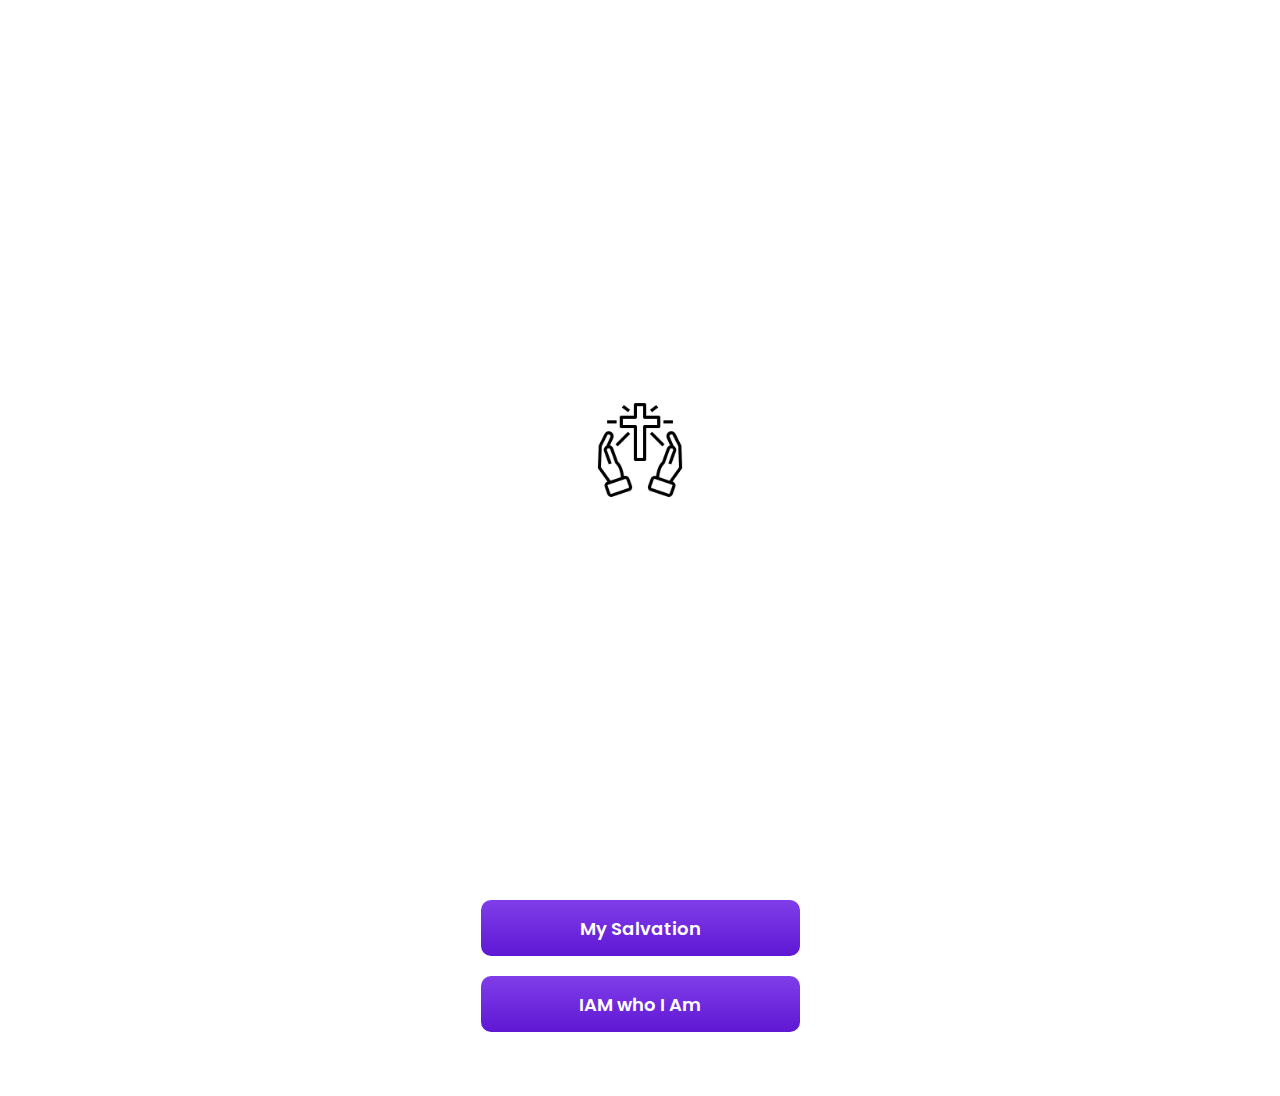
<file: index.html>
<!DOCTYPE html>
<html lang="en">
<head>
    <meta charset="UTF-8">
    <meta name="viewport" content="width=device-width, initial-scale=1.0">
    <title>One God</title>
    <link rel="icon" type="image/x-icon" href="icons/cross.png">
    <link rel="stylesheet" href="styles.css">
<body>
    <div class="preloader">
        <img src="icons/christianism.png">
    </div>
    <a href="msg.html">
        <div class="mail">
            <div class="email">Send Your Enquiry</div>
        </div>
    </a>
    <!-- Login Page Start -->
    <div class="outbox">
        <div class="loginbox">
            <a href="Iam.html"><button type="button">I Am</button></a>
            <a href="1standlast.html"><button type="button">1st & Last</button></a>
            <a href="I&fatherwithu.html"><button type="button">I/Father With U </button></a>
            <a href="Beforeworldexist.html"><button type="button">Before World Exists</button></a>
            <a href="eternal-life.html"><button type="button">Eternal Life</button></a>
            <a href="overcome.html"><button type="button">Overcome</button></a>
            <a href="resurrection.html"><button type="button">Resurrection</button></a>
            <a href="sonofgod.html"><button type="button">Son Of God</button></a>
            <a href="godsfinalword.html"><button type="button">God’s Final Word</button></a>
            <a href="gotblessingfrommyfather.html"><button type="button">Bless by Father</button></a>
            <a href="Adamvsjesus.html"><button type="button">Adam And Jesus</button></a>
            <a href="mysalvation.html"><button type="button">My Salvation</button></a>
            <a href="iamwhoiam.html"><button type="button">IAM who I Am</button></a>
        </div>
    </div>
    <!-- Login Page End -->
<script src="script.js"></script>
</body>
</html>
</file>
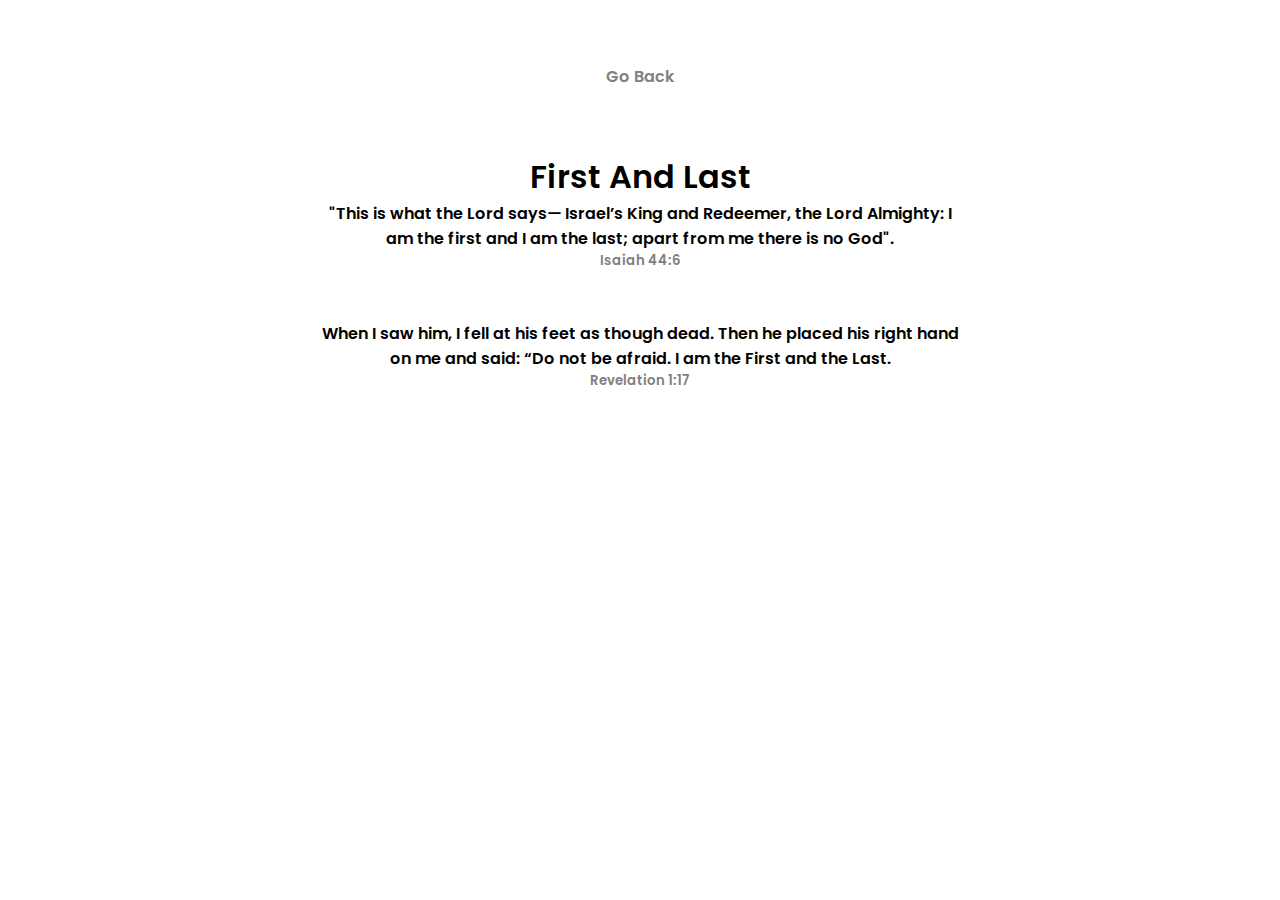
<file: 1standlast.html>
<!DOCTYPE html>
<html lang="en">
<head>
    <meta charset="UTF-8">
    <meta name="viewport" content="width=device-width, initial-scale=1.0">
    <title>One God</title>
    <link rel="icon" type="image/x-icon" href="icons/cross.png">
    <link rel="stylesheet" href="styles.css">
</head>
<body>
    <div class="back"><a href="index.html">Go Back</a></div>
    <div class="contents">
        <h1>First And Last</h1>
        <p>"This is what the Lord says—
            Israel’s King and Redeemer, the Lord Almighty:
        I am the first and I am the last;
            apart from me there is no God".</p>
        <h5>Isaiah 44:6</h5><br><br>
        <p>When I saw him, I fell at his feet as though dead. Then he placed his right hand on me and said: “Do not be afraid. I am the First and the Last.</p>
        <h5>Revelation 1:17</h5>
    </div>
</body>
</html>
</file>
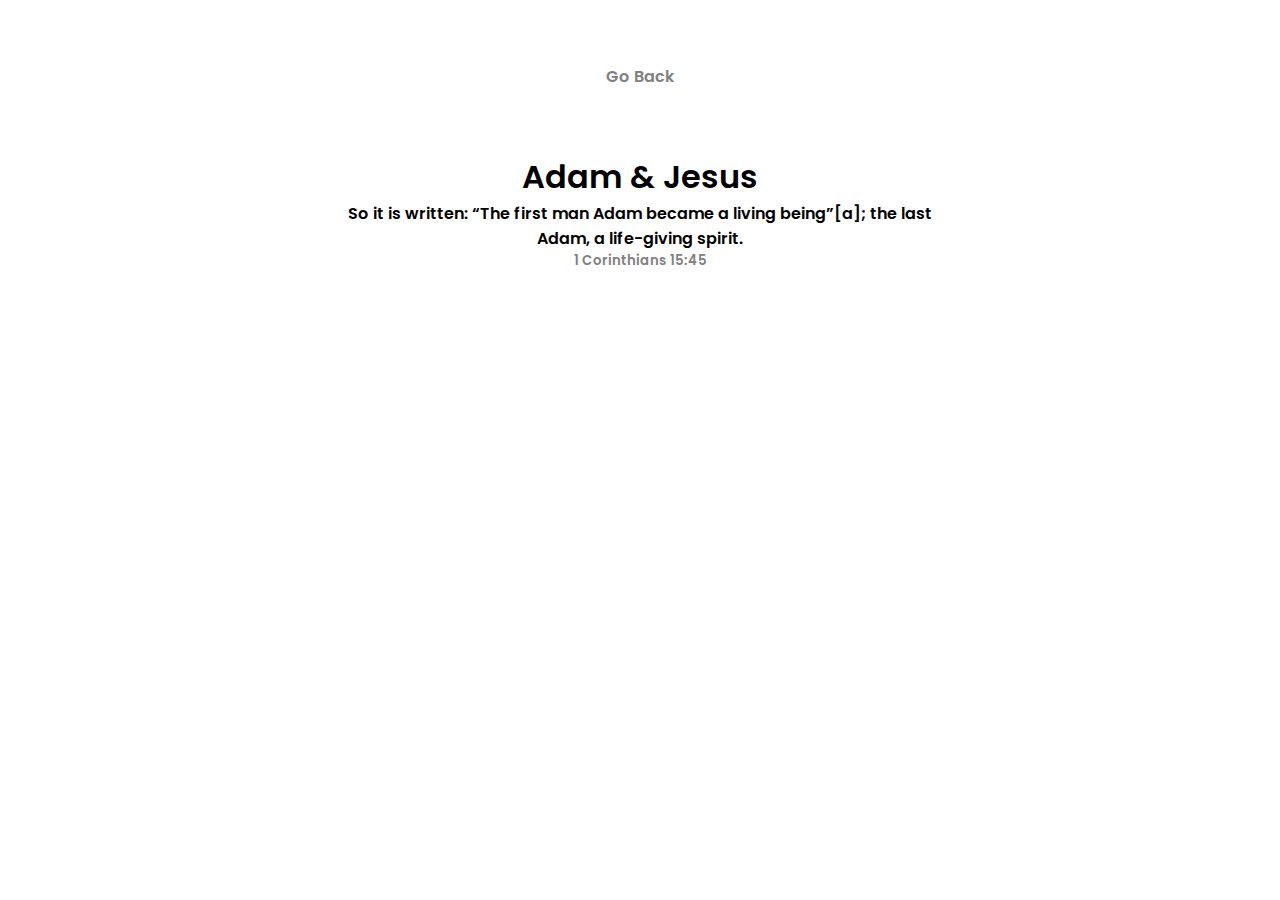
<file: Adamvsjesus.html>
<!DOCTYPE html>
<html lang="en">
<head>
    <meta charset="UTF-8">
    <meta name="viewport" content="width=device-width, initial-scale=1.0">
    <title>One God</title>
    <link rel="icon" type="image/x-icon" href="icons/cross.png">
    <link rel="stylesheet" href="styles.css">
</head>
<body>
    <div class="back"><a href="index.html">Go Back</a></div>
    <div class="contents">
        <h1>Adam & Jesus</h1>
        <p>So it is written: “The first man Adam became a living being”[a]; the last Adam, a life-giving spirit.</p>
        <h5>1 Corinthians 15:45</h5>
    </div>
</body>
</html>
</file>
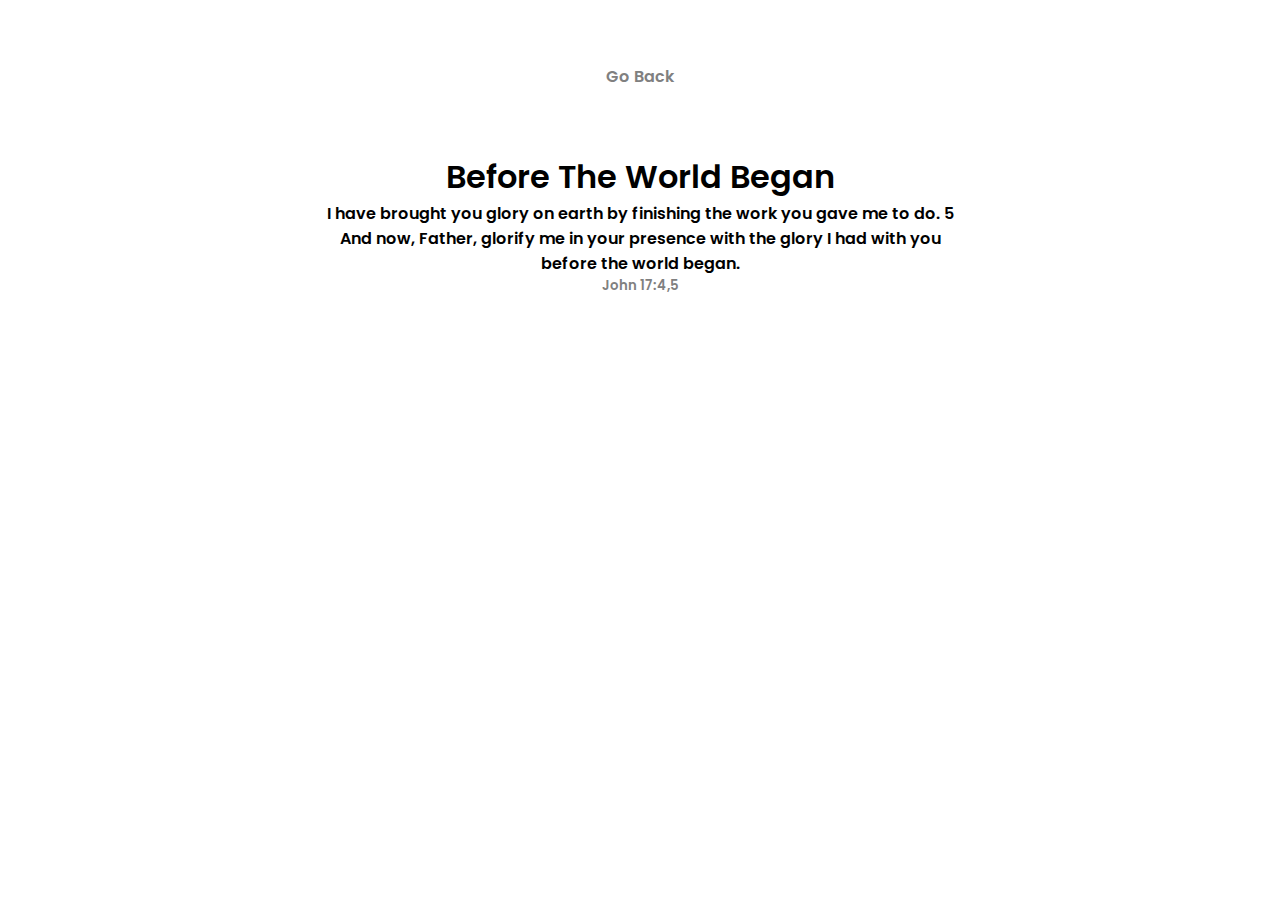
<file: Beforeworldexist.html>
<!DOCTYPE html>
<html lang="en">
<head>
    <meta charset="UTF-8">
    <meta name="viewport" content="width=device-width, initial-scale=1.0">
    <title>One God</title>
    <link rel="icon" type="image/x-icon" href="icons/cross.png">
    <link rel="stylesheet" href="styles.css">
</head>
<body>
    <div class="back"><a href="index.html">Go Back</a></div>
    <div class="contents">
        <h1>Before The World Began</h1>
        <p>I have brought you glory on earth by finishing the work you gave me to do. 5 And now, Father, glorify me in your presence with the glory I had with you before the world began.</p>
        <h5>John 17:4,5</h5>
    </div>
</body>
</html>
</file>
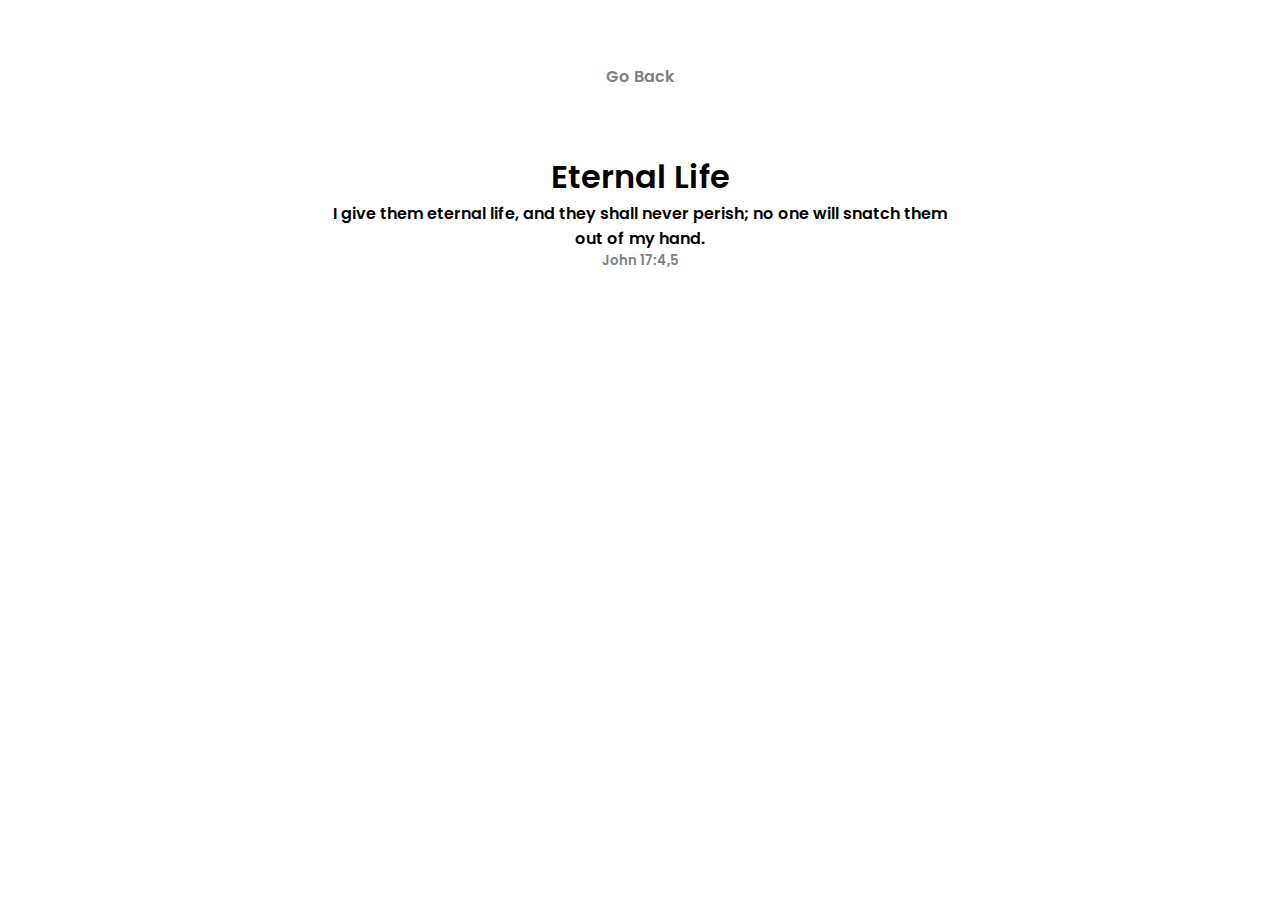
<file: eternal-life.html>
<!DOCTYPE html>
<html lang="en">
<head>
    <meta charset="UTF-8">
    <meta name="viewport" content="width=device-width, initial-scale=1.0">
    <title>One God</title>
    <link rel="icon" type="image/x-icon" href="icons/cross.png">
    <link rel="stylesheet" href="styles.css">
</head>
<body>
    <div class="back"><a href="index.html">Go Back</a></div>
    <div class="contents">
        <h1>Eternal Life</h1>
        <p>I give them eternal life, and they shall never perish; no one will snatch them out of my hand.</p>
        <h5>John 17:4,5</h5>
    </div>
</body>
</html>
</file>
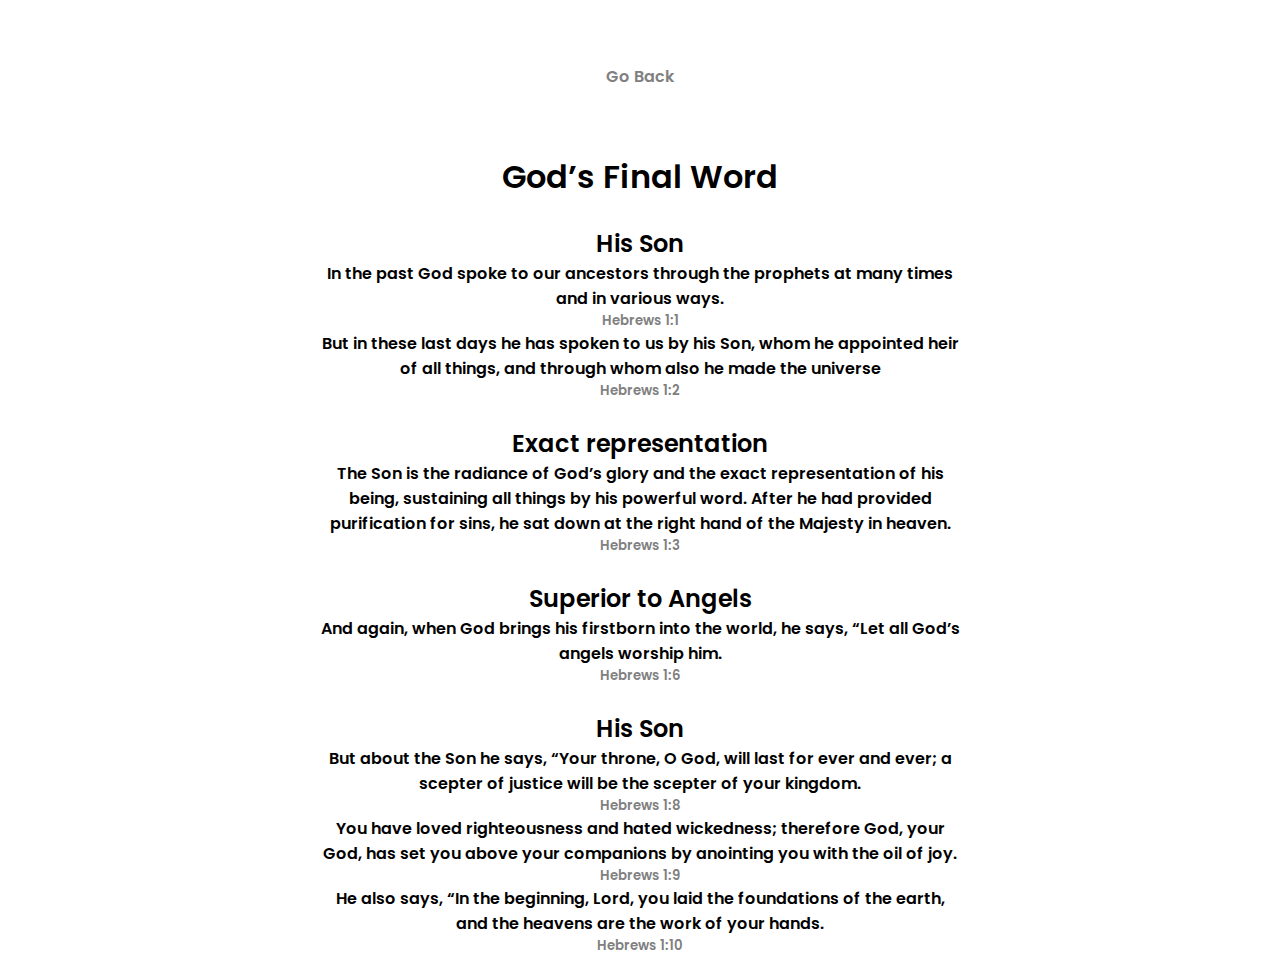
<file: godsfinalword.html>
<!DOCTYPE html>
<html lang="en">
<head>
    <meta charset="UTF-8">
    <meta name="viewport" content="width=device-width, initial-scale=1.0">
    <title>One God</title>
    <link rel="icon" type="image/x-icon" href="icons/cross.png">
    <link rel="stylesheet" href="styles.css">
</head>
<body>
    <div class="back"><a href="index.html">Go Back</a></div>
    <div class="contents">
        <h1>God’s Final Word</h1><br>
        <h2>His Son</h2>
        <p>In the past God spoke to our ancestors through the prophets at many times and in various ways.</p>
        <h5>Hebrews 1:1</h5>
        <p> But in these last days he has spoken to us by his Son, whom he appointed heir of all things, and through whom also he made the universe</p>
        <h5>Hebrews 1:2</h5><br>

        <h2>Exact representation</h2>
        <p>The Son is the radiance of God’s glory and the exact representation of his being, sustaining all things by his powerful word. After he had provided purification for sins, he sat down at the right hand of the Majesty in heaven.</p>
        <h5>Hebrews 1:3</h5><br>

        <h2>Superior to Angels</h2>
        <p>And again, when God brings his firstborn into the world, he says, “Let all God’s angels worship him.</p>
        <h5>Hebrews 1:6</h5><br>

        <h2>His Son</h2>
        <p>But about the Son he says, “Your throne, O God, will last for ever and ever; a scepter of justice will be the scepter of your kingdom.</p>
        <h5>Hebrews 1:8</h5>
        <p>You have loved righteousness and hated wickedness; therefore God, your God, has set you above your companions by anointing you with the oil of joy.</p>
        <h5>Hebrews 1:9</h5>
        <p>He also says, “In the beginning, Lord, you laid the foundations of the earth, and the heavens are the work of your hands.</p>
        <h5>Hebrews 1:10</h5>


    </div>
</body>
</html>
</file>
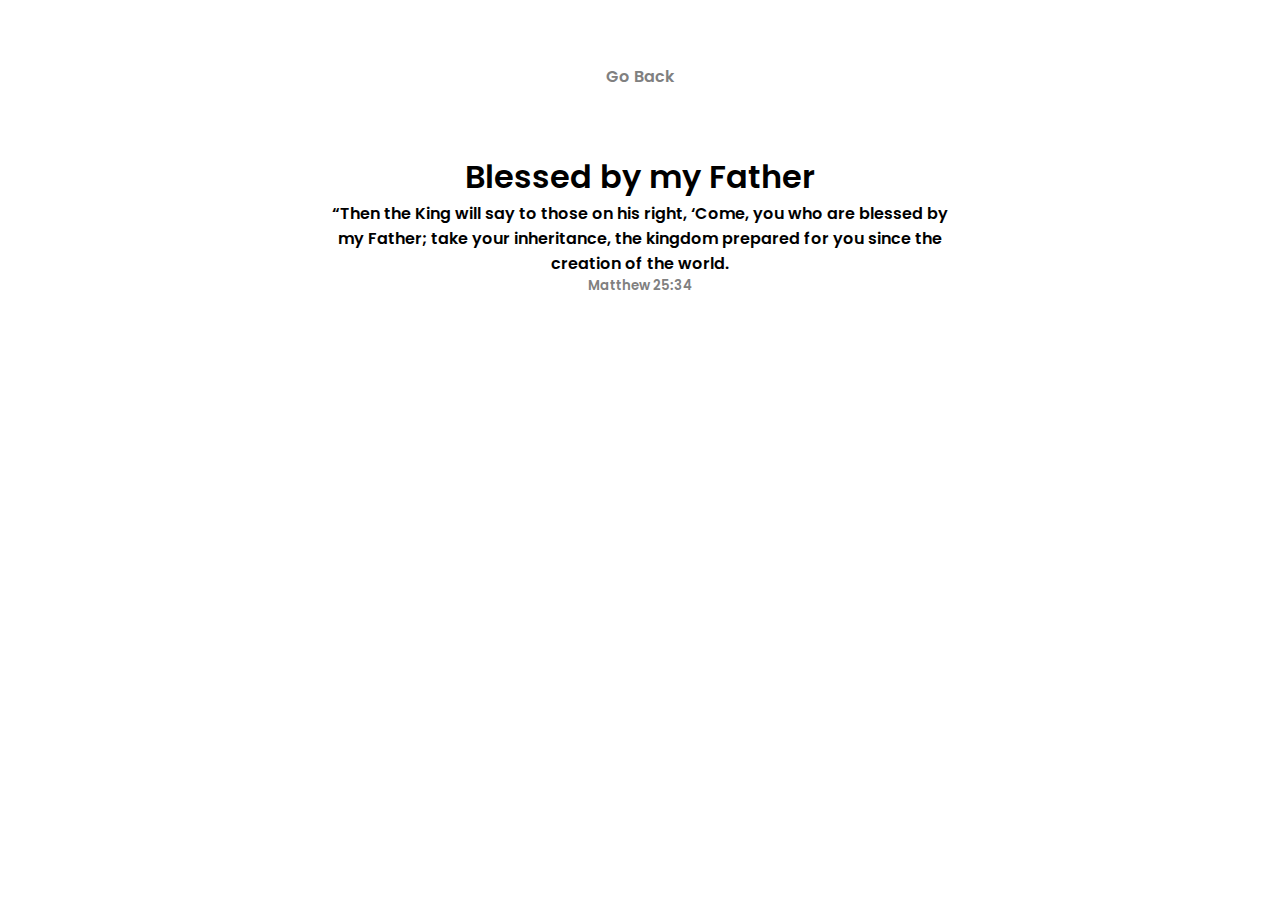
<file: gotblessingfrommyfather.html>
<!DOCTYPE html>
<html lang="en">
<head>
    <meta charset="UTF-8">
    <meta name="viewport" content="width=device-width, initial-scale=1.0">
    <title>One God</title>
    <link rel="icon" type="image/x-icon" href="icons/cross.png">
    <link rel="stylesheet" href="styles.css">
</head>
<body>
    <div class="back"><a href="index.html">Go Back</a></div>
    <div class="contents">
        <h1>Blessed by my Father</h1>
        <p>“Then the King will say to those on his right, ‘Come, you who are blessed by my Father; take your inheritance, the kingdom prepared for you since the creation of the world.</p>
        <h5>Matthew 25:34</h5>
    </div>
</body>
</html>
</file>
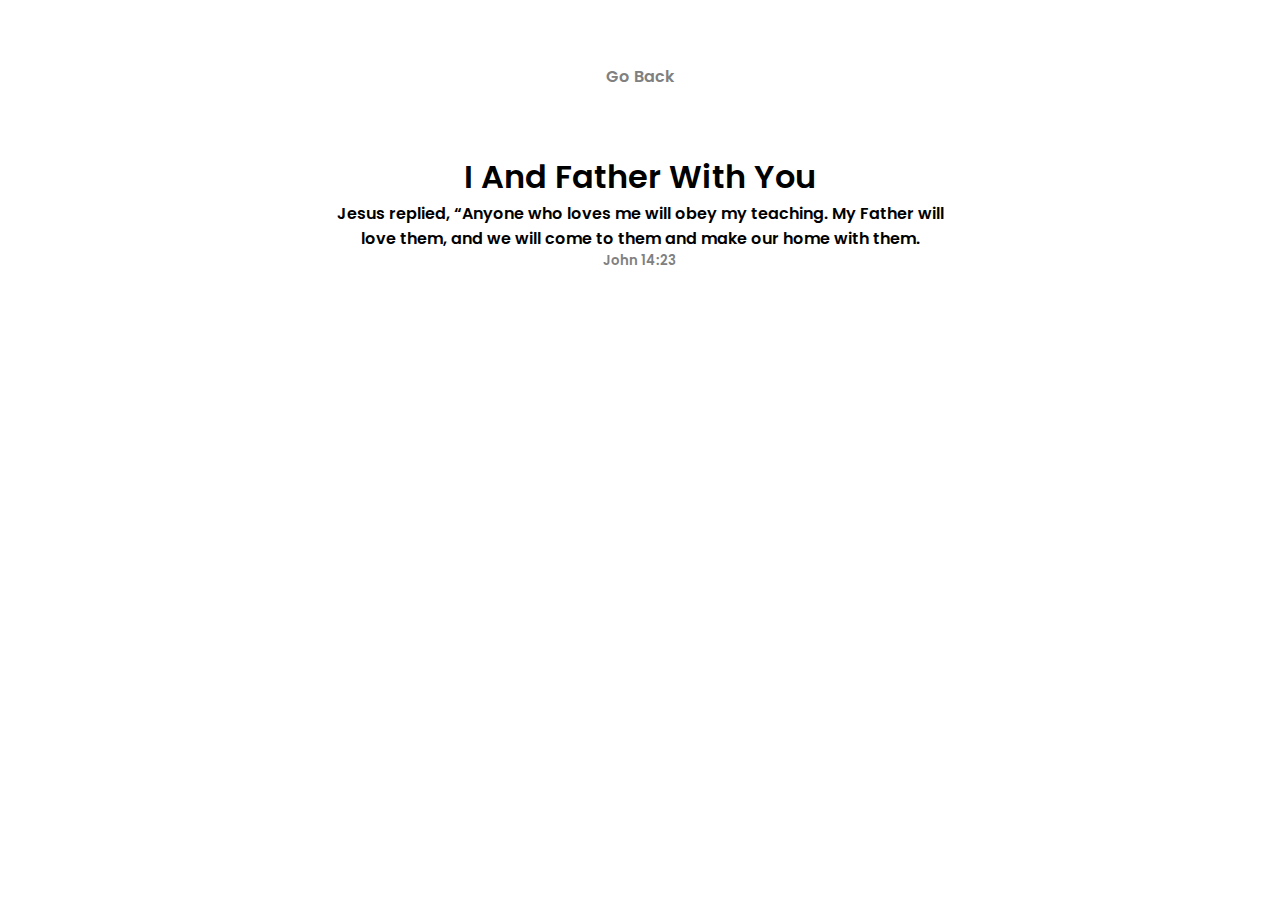
<file: I&fatherwithu.html>
<!DOCTYPE html>
<html lang="en">
<head>
    <meta charset="UTF-8">
    <meta name="viewport" content="width=device-width, initial-scale=1.0">
    <title>One God</title>
    <link rel="icon" type="image/x-icon" href="icons/cross.png">
    <link rel="stylesheet" href="styles.css">
</head>
<body>
    <div class="back"><a href="index.html">Go Back</a></div>
    <div class="contents">
        <h1>I And Father With You</h1>
        <p>Jesus replied, “Anyone who loves me will obey my teaching. My Father will love them, and we will come to them and make our home with them.</p>
        <h5>John 14:23</h5>
    </div>
</body>
</html>
</file>
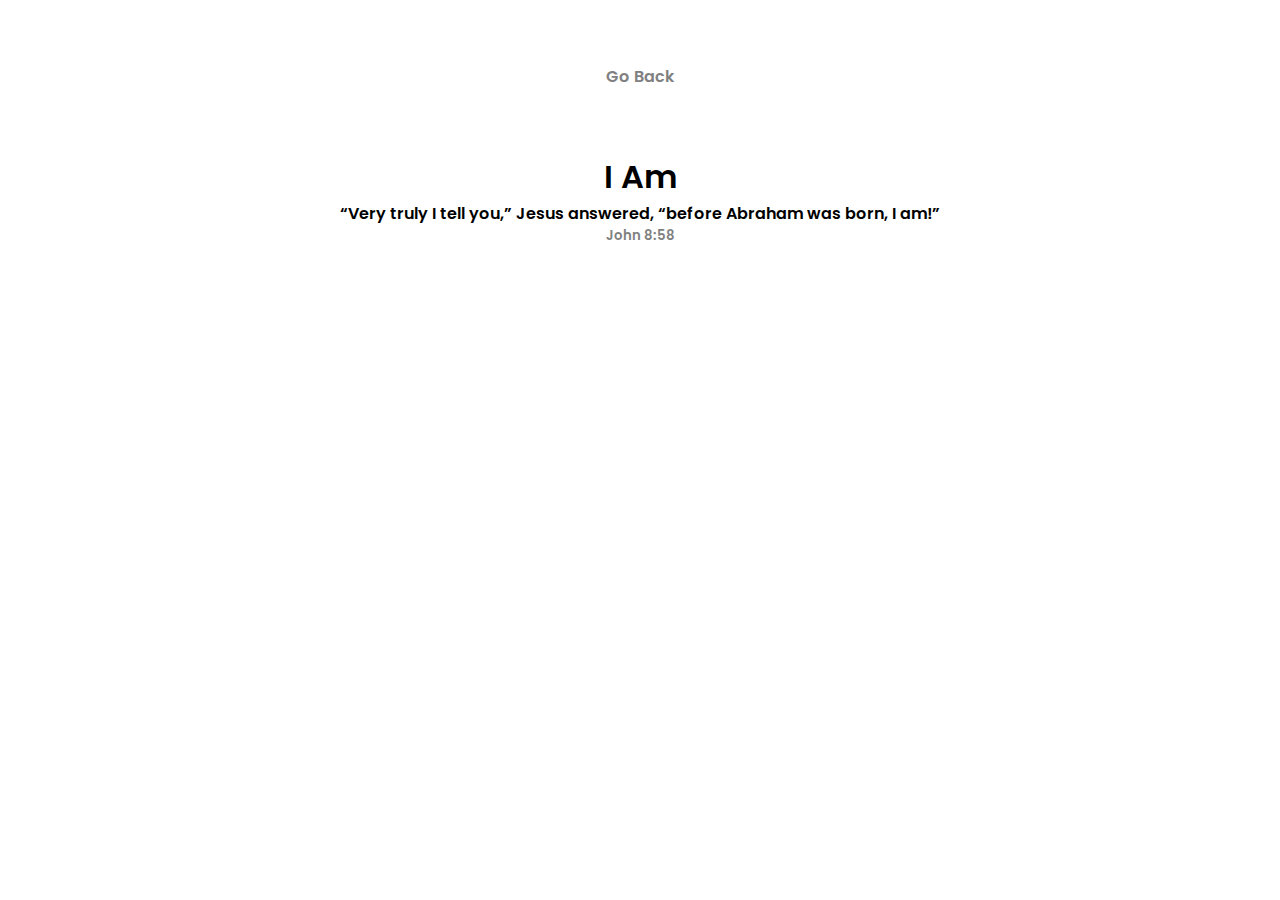
<file: Iam.html>
<!DOCTYPE html>
<html lang="en">
<head>
    <meta charset="UTF-8">
    <meta name="viewport" content="width=device-width, initial-scale=1.0">
    <title>One God</title>
    <link rel="icon" type="image/x-icon" href="icons/cross.png">
    <link rel="stylesheet" href="styles.css">
</head>
<body>
    <div class="back"><a href="index.html">Go Back</a></div>
    <div class="contents">
        <h1>I Am</h1>
        <p>“Very truly I tell you,” Jesus answered, “before Abraham was born, I am!”</p>
        <h5>John 8:58</h5>
    </div>
</body>
</html>
</file>
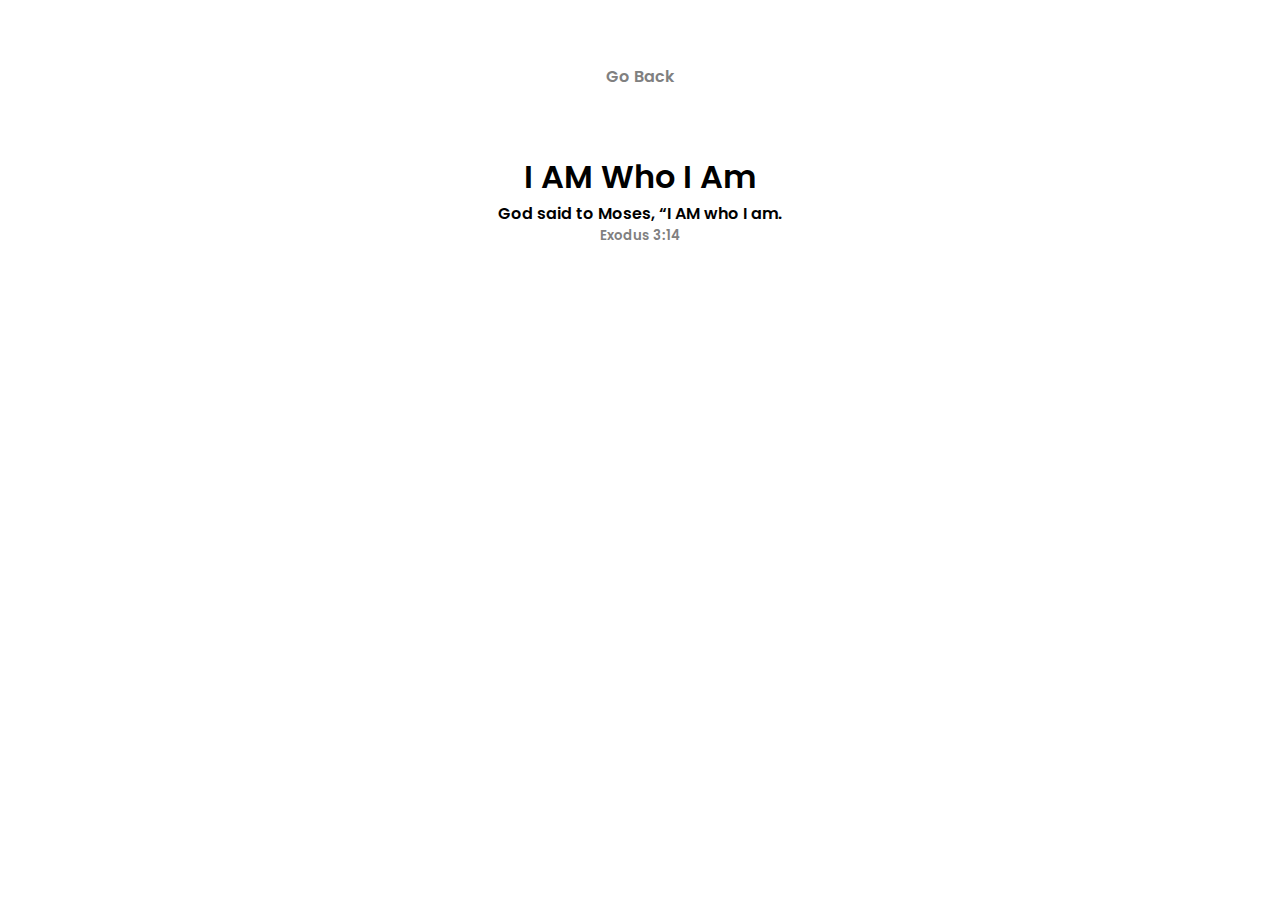
<file: iamwhoiam.html>
<!DOCTYPE html>
<html lang="en">
<head>
    <meta charset="UTF-8">
    <meta name="viewport" content="width=device-width, initial-scale=1.0">
    <title>One God</title>
    <link rel="icon" type="image/x-icon" href="icons/cross.png">
    <link rel="stylesheet" href="styles.css">
</head>
<body>
    <div class="back"><a href="index.html">Go Back</a></div>
    <div class="contents">
        <h1>I AM Who I Am</h1>
        <p>God said to Moses, “I AM who I am.</p>
        <h5>Exodus 3:14</h5>
    </div>
</body>
</html>
</file>
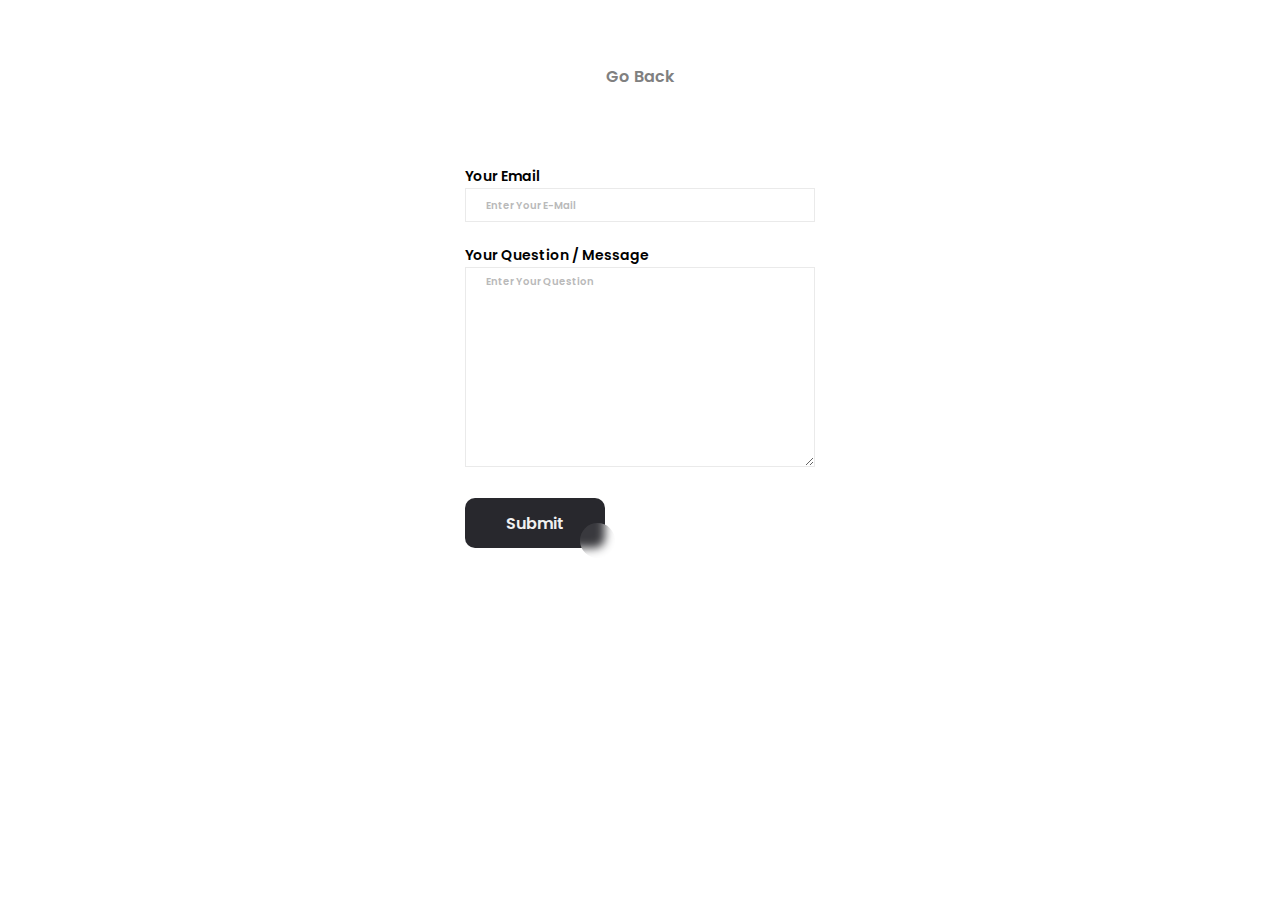
<file: msg.html>
<!DOCTYPE html>
<html lang="en">
<head>
    <meta charset="UTF-8">
    <meta name="viewport" content="width=device-width, initial-scale=1.0">
    <title>Truth</title>
    <link rel="icon" type="image/x-icon" href="icons/cross.png">
    <link rel="stylesheet" href="styles.css">
</head>
<body>
    <div class="back"><a href="index.html">Go Back</a></div>
    <div class="msgform">
    <form action="https://formspree.io/f/mrgvnvdo" method="post">
        <div>
        <label for="email">Your Email</label><br>
        <input name="email" id="email" autocomplete="off" type="text" placeholder="Enter Your E-Mail"></div>
        <div>
        <label for="message">Your Question / Message</label><br>
        <textarea name="text" id="textarea" placeholder="Enter Your Question"></textarea>
        </div>
        <button class="Submit" role="button">Submit</button>
    </form>
    </div>







    <script>
                window.onbeforeunload = () => {
        for(const form of document.getElementsByTagName('form')) {
            form.reset();
        }
        }
    </script>
</body>
</html>
</file>
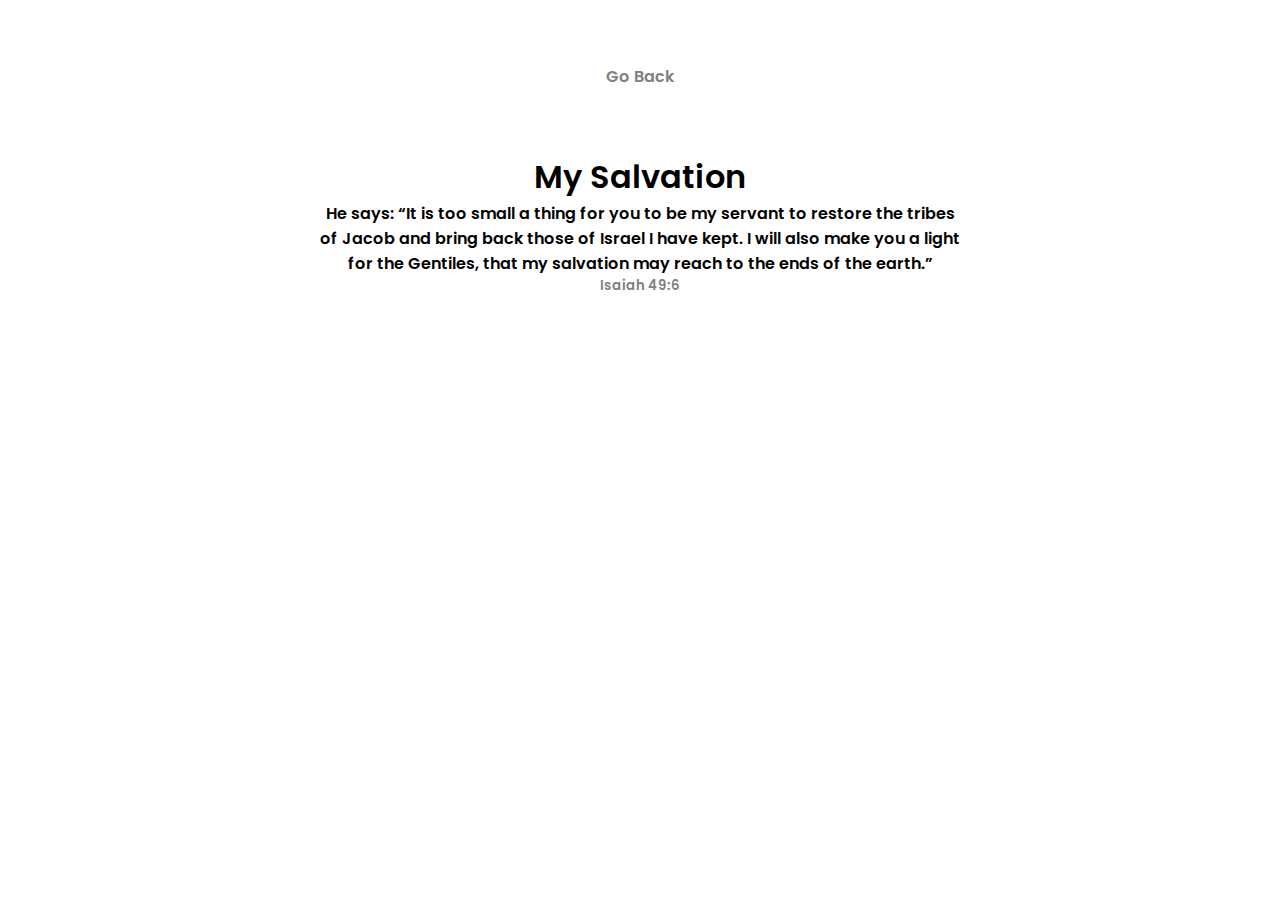
<file: mysalvation.html>
<!DOCTYPE html>
<html lang="en">
<head>
    <meta charset="UTF-8">
    <meta name="viewport" content="width=device-width, initial-scale=1.0">
    <title>One God</title>
    <link rel="icon" type="image/x-icon" href="icons/cross.png">
    <link rel="stylesheet" href="styles.css">
</head>
<body>
    <div class="back"><a href="index.html">Go Back</a></div>
    <div class="contents">
        <h1>My Salvation</h1>
        <p>He says: “It is too small a thing for you to be my servant to restore the tribes of Jacob and bring back those of Israel I have kept. I will also make you a light for the Gentiles, that my salvation may reach to the ends of the earth.”</p>
        <h5>Isaiah 49:6</h5>
    </div>
</body>
</html>
</file>
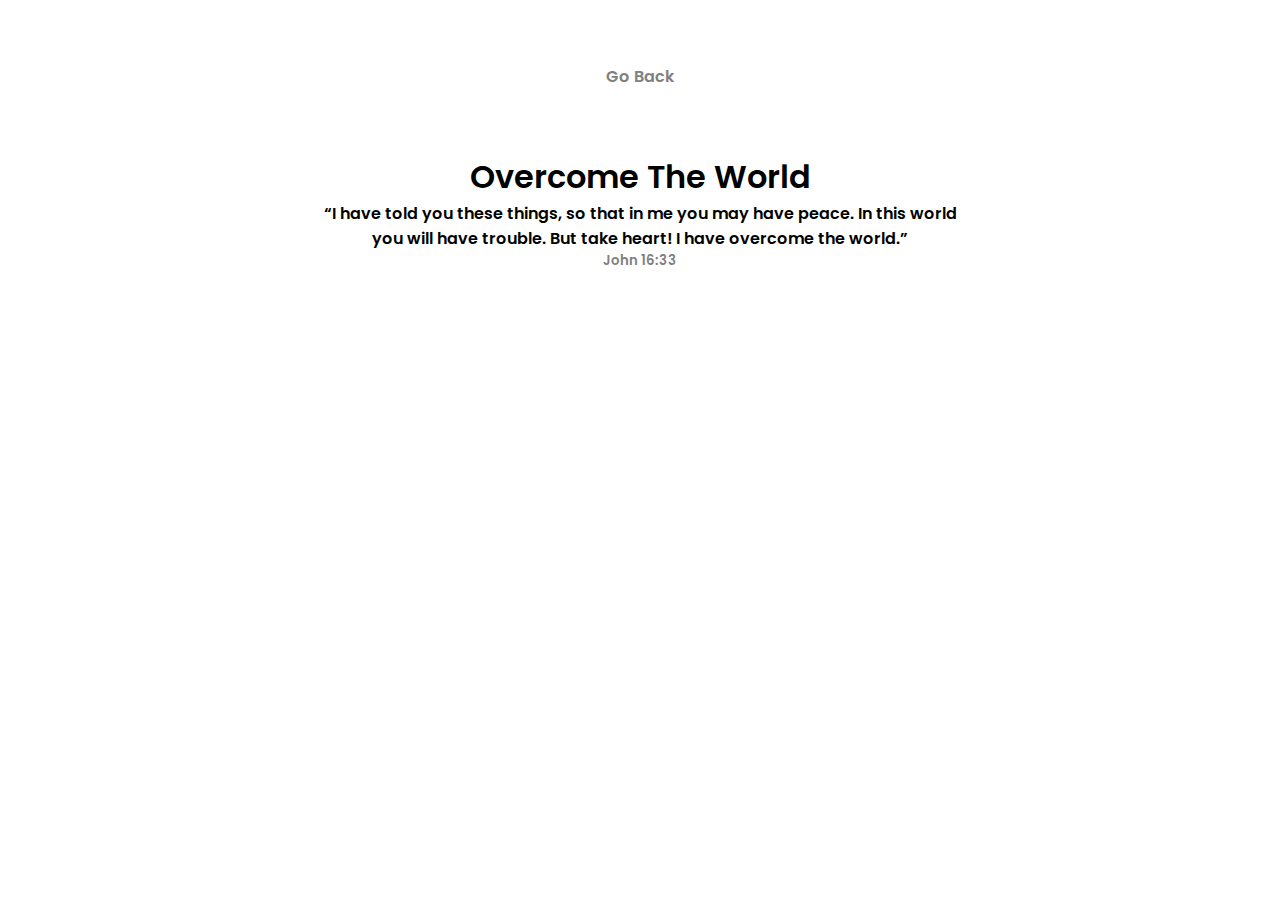
<file: overcome.html>
<!DOCTYPE html>
<html lang="en">
<head>
    <meta charset="UTF-8">
    <meta name="viewport" content="width=device-width, initial-scale=1.0">
    <title>One God</title>
    <link rel="icon" type="image/x-icon" href="icons/cross.png">
    <link rel="stylesheet" href="styles.css">
</head>
<body>
    <div class="back"><a href="index.html">Go Back</a></div>
    <div class="contents">
        <h1>Overcome The World</h1>
        <p>“I have told you these things, so that in me you may have peace. In this world you will have trouble. But take heart! I have overcome the world.”</p>
        <h5>John 16:33</h5>
    </div>
</body>
</html>
</file>
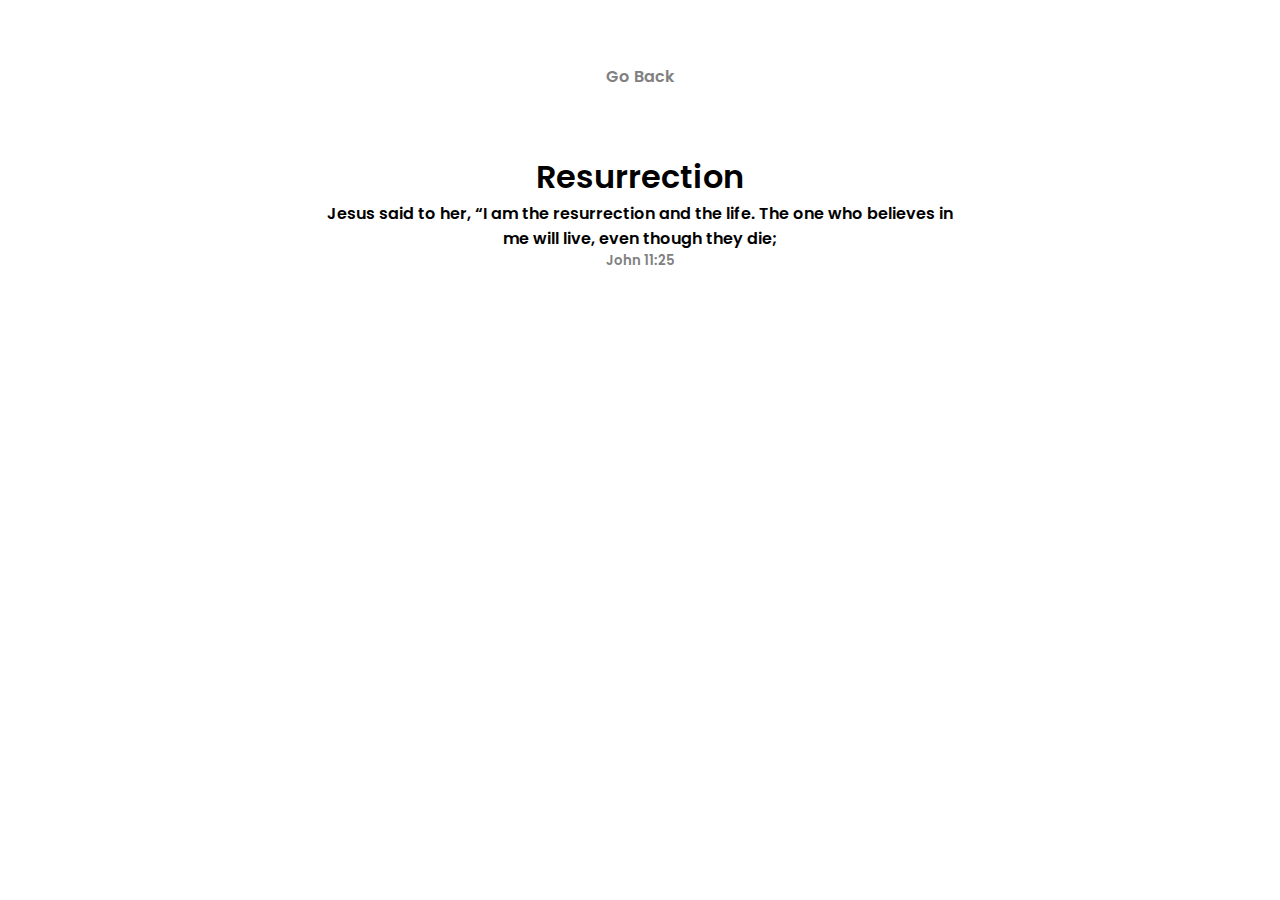
<file: resurrection.html>
<!DOCTYPE html>
<html lang="en">
<head>
    <meta charset="UTF-8">
    <meta name="viewport" content="width=device-width, initial-scale=1.0">
    <title>One God</title>
    <link rel="icon" type="image/x-icon" href="icons/cross.png">
    <link rel="stylesheet" href="styles.css">
</head>
<body>
    <div class="back"><a href="index.html">Go Back</a></div>
    <div class="contents">
        <h1>Resurrection</h1>
        <p>Jesus said to her, “I am the resurrection and the life. The one who believes in me will live, even though they die;</p>
        <h5>John 11:25</h5>
    </div>
</body>
</html>
</file>
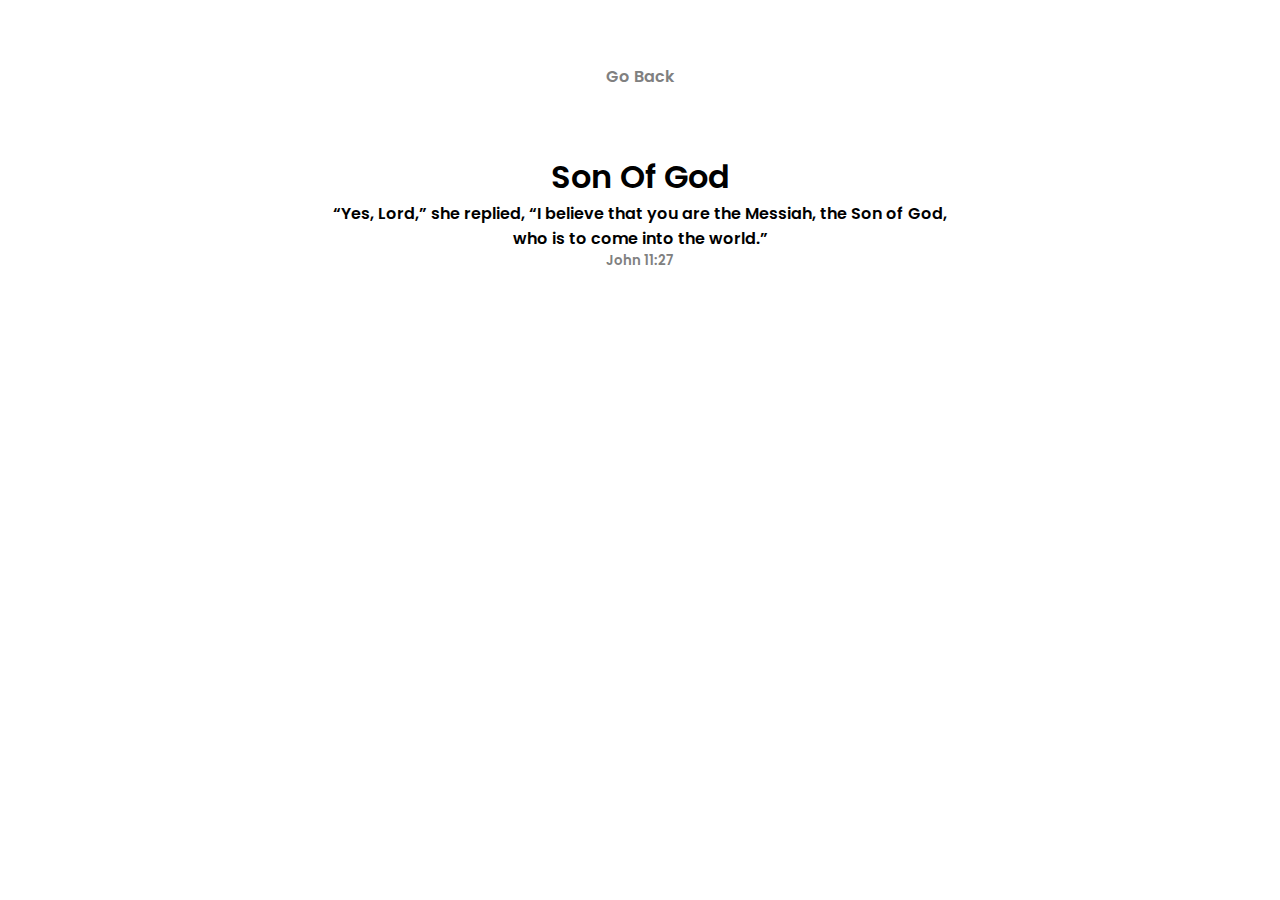
<file: sonofgod.html>
<!DOCTYPE html>
<html lang="en">
<head>
    <meta charset="UTF-8">
    <meta name="viewport" content="width=device-width, initial-scale=1.0">
    <title>One God</title>
    <link rel="icon" type="image/x-icon" href="icons/cross.png">
    <link rel="stylesheet" href="styles.css">
</head>
<body>
    <div class="back"><a href="index.html">Go Back</a></div>
    <div class="contents">
        <h1>Son Of God</h1>
        <p>“Yes, Lord,” she replied, “I believe that you are the Messiah, the Son of God, who is to come into the world.”</p>
        <h5>John 11:27</h5>
    </div>
</body>
</html>
</file>
<file: styles.css>
@font-face {
    font-family: popr;
    src: url(fonts/Poppins-Regular.ttf);
}
@font-face {
    font-family: popb;
    src: url(fonts/Poppins-SemiBold.ttf);
}
*{
    margin: 0%;
    box-sizing: border-box;
    font-family: popb;
}
/* PRE LOADER */
.preloader {
    position: fixed;
    top: 0;
    left: 0;
    width: 100%;
    height: 100%;
    background-color: #fff;
    display: flex;
    justify-content: center;
    align-items: center;
    z-index: 9999;
}
.preloader img{
    width: 100px;
    animation: anime 3.5s cubic-bezier(.47,1.64,.41,.8);
}
@keyframes anime {
    0% { transform: rotate(20deg) scale(1); }
    70% { transform: scale(.6);}
    100% { transform: rotate(0deg) scale(.9); }
}

.mail .email{
    width: 360px;
    height: 56px;
    background-color: rgba(255, 255, 255, 0.863);
    backdrop-filter: blur(4px);
}
.mail{
    display: flex;
    justify-content: center;
    align-items: center;
    position: fixed;
    overflow: hidden;
    top: 0;
    width: 100%;
    cursor: pointer;
}
.email{
    display: flex;
    align-items: center;
    justify-content: center;
    color: #5F17D3;
    box-shadow: rgba(0, 0, 0, 0.1) 0px 4px 12px;
}
.outbox{
    display: flex;
    justify-content: center;
    margin: 5% 0;
}
.loginbox{
    display: flex;
    flex-direction: column;
    gap: 20px;
}

.loginbox button{
    width: 319px;
    height: 56px;
    flex-shrink: 0;
    border-radius: 10px;
    border: none;
    font-size: 18px;
    color: white;
    display: flex;
    flex-direction: column;
    justify-content: center;
    align-items: center;
    cursor: pointer;
}
button{
    background: linear-gradient(180deg, #7F3EE9 0%, #5F17D3 100%);
}
.loginbox a{
    text-decoration: none;
}
button:hover{
    box-shadow: 0px 10px 20px 0px rgba(116, 49, 226, 0.25);
    letter-spacing: 4px;
    transition: all 400ms cubic-bezier(.47,1.64,.41,.8);
}

/* CONTENTS */
h5{
    color: grey;
}
.back{
    text-align: center;
    margin: 5% 0;
}
.back a{
    color: grey;
    text-decoration: none;
}
.back a:hover{
    color: rgb(255, 0, 0);
}
.contents{
    text-align: center;
    margin: 0 25%;
}

/* B U T T O N */
.Submit {
    all: unset;
    width: 100px;
    height: 30px;
    font-size: 16px;
    background: transparent;
    border: none;
    position: relative;
    color: #f0f0f0;
    cursor: pointer;
    z-index: 1;
    padding: 10px 20px;
    display: flex;
    align-items: center;
    justify-content: center;
    white-space: nowrap;
    user-select: none;
    -webkit-user-select: none;
    touch-action: manipulation;
  }
  
  .Submit::after,
  .Submit::before {
    content: '';
    position: absolute;
    bottom: 0;
    right: 0;
    z-index: -99999;
    transition: all .4s;
  }
  
  .Submit::before {
    transform: translate(0%, 0%);
    width: 100%;
    height: 100%;
    background: #28282d;
    border-radius: 10px;
  }
  
  .Submit::after {
    transform: translate(10px, 10px);
    width: 35px;
    height: 35px;
    background: #ffffff15;
    backdrop-filter: blur(5px);
    -webkit-backdrop-filter: blur(5px);
    border-radius: 50px;
  }
  
  .Submit:hover::before {
    transform: translate(5%, 20%);
    width: 110%;
    height: 110%;
  }
  
  .Submit:hover::after {
    border-radius: 10px;
    transform: translate(0, 0);
    width: 100%;
    height: 100%;
  }
  
  .Submit:active::after {
    transition: 0s;
    transform: translate(0, 5%);
  }

  /* M E S S A G E */
  .msgform{
    display: flex;
    justify-content: center;
  }
  input{
    width: 350px;
    padding: 6px 20px;
    border:1px solid rgba(0, 0, 0, 0.082);
  }
  textarea{
    border:1px solid rgba(0, 0, 0, 0.082);
    padding: 6px 20px;
    width: 350px;
    height: 200px;
  }
  label{
    font-size: 14px;
  }
  form div{
    padding: 10px 0;
  }
  .Submit{
    margin-top: 4%;
  }
  input::placeholder{
    font-size: 10px;
    opacity: .5;
  }
  textarea::placeholder{
    font-size: 10px;
    opacity: .5;
  }
  

@media (max-width: 425px) {
    .contents{
        margin: 20% 5%;
    }
    .back{
        margin: 25% 0;
    }
    .outbox{
        margin: 25% 0;
    }
    input{
        width: 338px;
    }
    textarea{
        width: 338px;
        height: 100px;
    }
    .msgform{
        margin: 0%;
    }
    .back{
        text-align: center;
        margin: 20% 0 10% 0;
    }
    .preloader img{
        width: 50px;
    }

}
</file>
